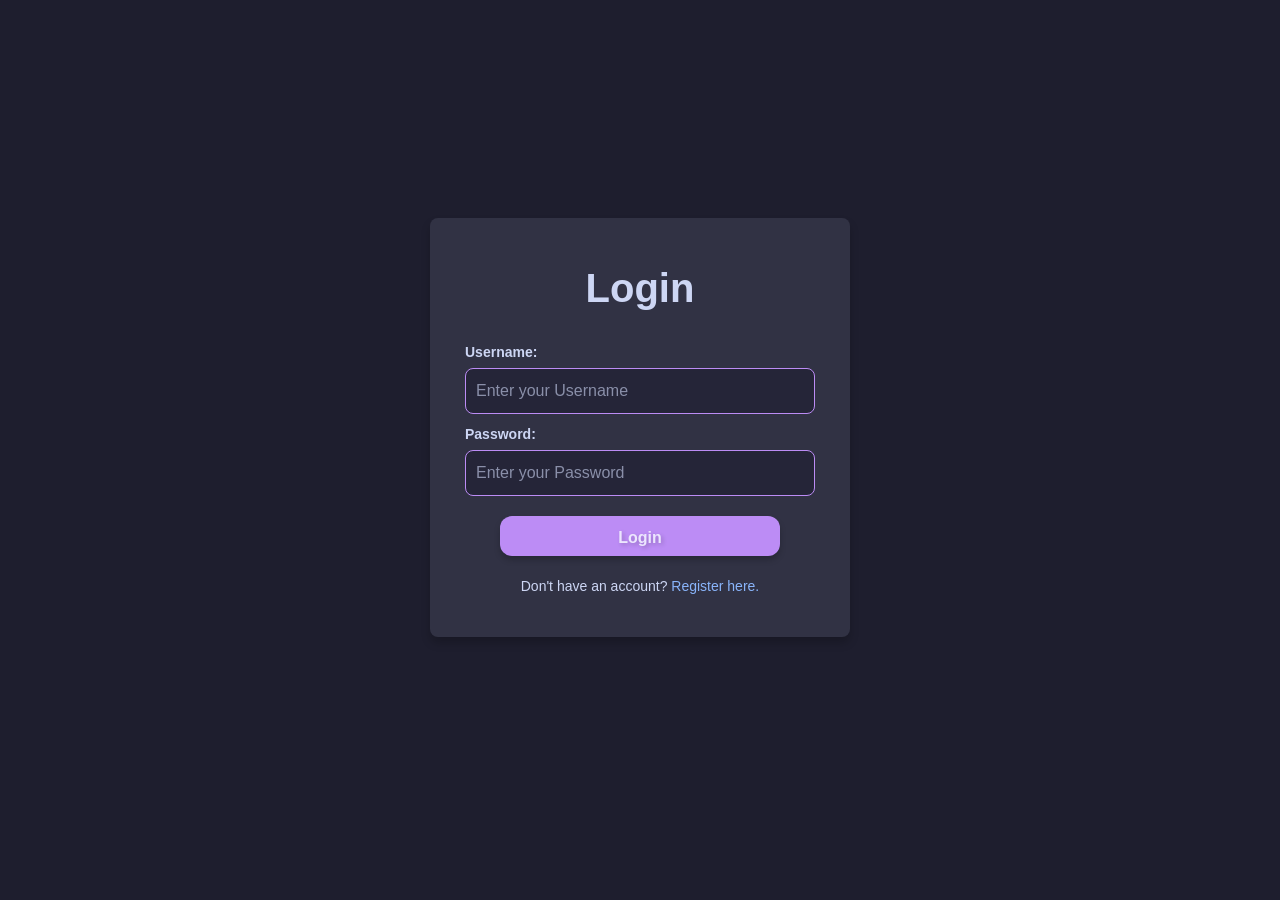
<file: index.html>
<!doctype html>
<html lang="en">
  <head>
    <meta charset="UTF-8" />
    <meta name="viewport" content="width=device-width, initial-scale=1.0" />
    <meta http-equiv="X-UA-Compatible" content="ie=edge" />
    <title>Contact Manager</title>
    <link rel="stylesheet" href="css/styles.css" />
    <script type="module" src="js/auth.js"></script>
  </head>

  <body>

    <div class="form-container">

      <h1 class="form-title">Login</h1>

      <form id="loginForm">

        <div class="form-group">
          <label for="username">Username:</label>
          <input type="text" id="username" name="username" placeholder="Enter your Username" autocomplete="username" required />
        </div>

        <div class="form-group">
          <label for="password">Password:</label>
          <input type="password" id="password" name="password" placeholder="Enter your Password" autocomplete="current-password" required />
        </div>

        <button type="submit" id="loginButton" class="form-btn">Login</button>

      </form>
    
      <div class="form-footer">
        <p id="loginResultMessage"></p>
        <p>Don't have an account? <a href="register.html">Register here.</a></p>
      </div>
      

    </div>
    
  </body>
</html>
</file>
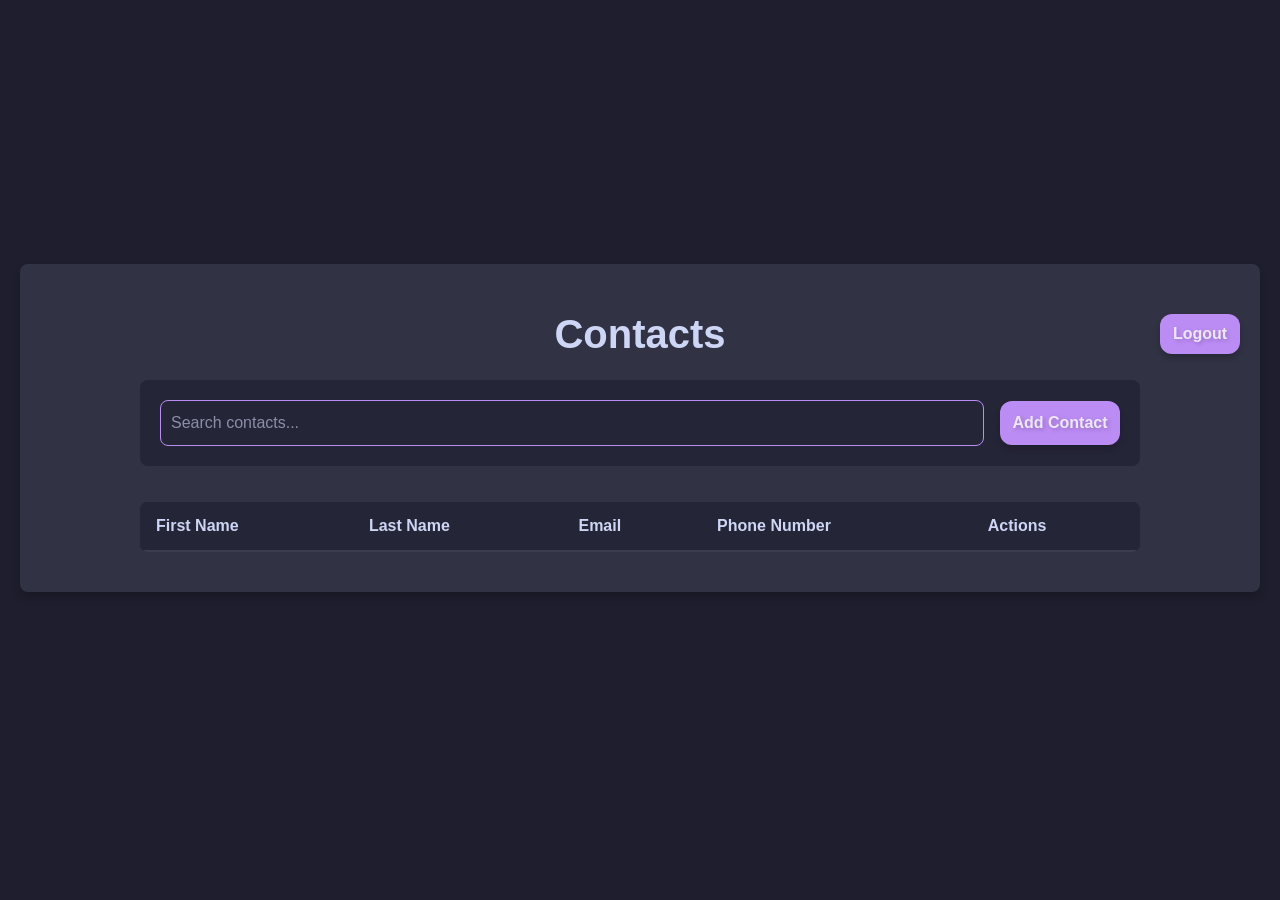
<file: contacts.html>
<!doctype html>
<html lang="en">
  <head>
    <meta charset="UTF-8" />
    <meta name="viewport" content="width=device-width, initial-scale=1.0" />
    <meta http-equiv="X-UA-Compatible" content="ie=edge" />
    <title>Contact Manager</title>
    <link rel="stylesheet" href="css/styles.css" />
    <script type="module" src="js/contacts.js"></script>
    <script type="module" src="js/auth.js"></script>
  </head>

  <body>

    <div id="contactsContainer" class="contacts-container">
      
      <h1 class="contacts-title">Contacts</h1>

      <button id="logoutButton" class="logoutButton">Logout</button>

      <div class= "search-add-container">
        <input type="search" id="search" placeholder="Search contacts..." />
        
        <button id="addContactButton" class="addContactButton" type="button">Add Contact</button>
      </div>

      <p id="contactResultMessage" class="result-message"></p>

      <!-- Add Contact Modal -->
      <dialog id="addContactDialog" closedby="any"> 

        <div class="form-container">  

          <h2>Add Contact</h2>

          <form id="addContactForm" action="">

            <div class="form-group">
              <label>First Name
                <input name="first_name" required>
              </label>
            </div>

            <div class="form-group">
              <label>
                Last name
                <input name="last_name" required>
              </label>
            </div>

          <div class="form-group">
              <label>
                Email
                <input name="email" type="email" required>
              </label>
          </div>

          <div class="form-group">
              <label>
                Phone Number
                <input name="phone_number" required>
              </label>
          </div>

            <button type="submit" class="form-btn">Add Contact</button>
            <button id="addCancelContactButton" type="button" class="form-btn">Cancel</button>

          </form>
        </div>
      </dialog>

      <!-- Edit Contact Modal -->
      <dialog id="editContactDialog" closedby="any"> 

        <div class="form-container">  

          <h2>Edit Contact</h2>

          <form id="editContactForm" action="">

            <div class="form-group">
              <label>First Name
                <input name="first_name" required>
              </label>
            </div>

            <div class="form-group">
              <label>
                Last name
                <input name="last_name" required>
              </label>
            </div>

          <div class="form-group">
              <label>
                Email
                <input name="email" type="email" required>
              </label>
          </div>

          <div class="form-group">
              <label>
                Phone Number
                <input name="phone_number" required>
              </label>
          </div>

            <button type="submit" class="form-btn">Save Changes</button>
            <button id="editCancelContactButton" type="button" class="form-btn">Cancel</button>

          </form>
        </div>
      </dialog>

      <!-- Delete Contact Modal -->

      <dialog id="deleteContactDialog" class="deleteDialog" closedby="any">
          <h2>Delete this contact?</h2>
        <div class="deleteButtonContainer">
          <button type="button" class="deleteButtonYes" id="deleteButtonYes">Delete</button>
          <button type="button" class="deleteButtonNo" id="deleteButtonNo">Cancel</button>
        </div>
      </dialog>
      

      <!-- Results, Edit, and Delete Table Container -->
      <div class="contacts-table-container">
        <table class="contacts-table">

          <thead>
            <tr>
              <th>First Name</th>
              <th>Last Name</th>
              <th>Email</th>
              <th>Phone Number</th>
              <th>Actions</th>
            </tr>
          </thead>

          <tbody id="contactsTableBody">
            <!-- JS will put contacts here -->
          </tbody>

        </table>
      </div>
    </div>

  </body>
</html>
</file>
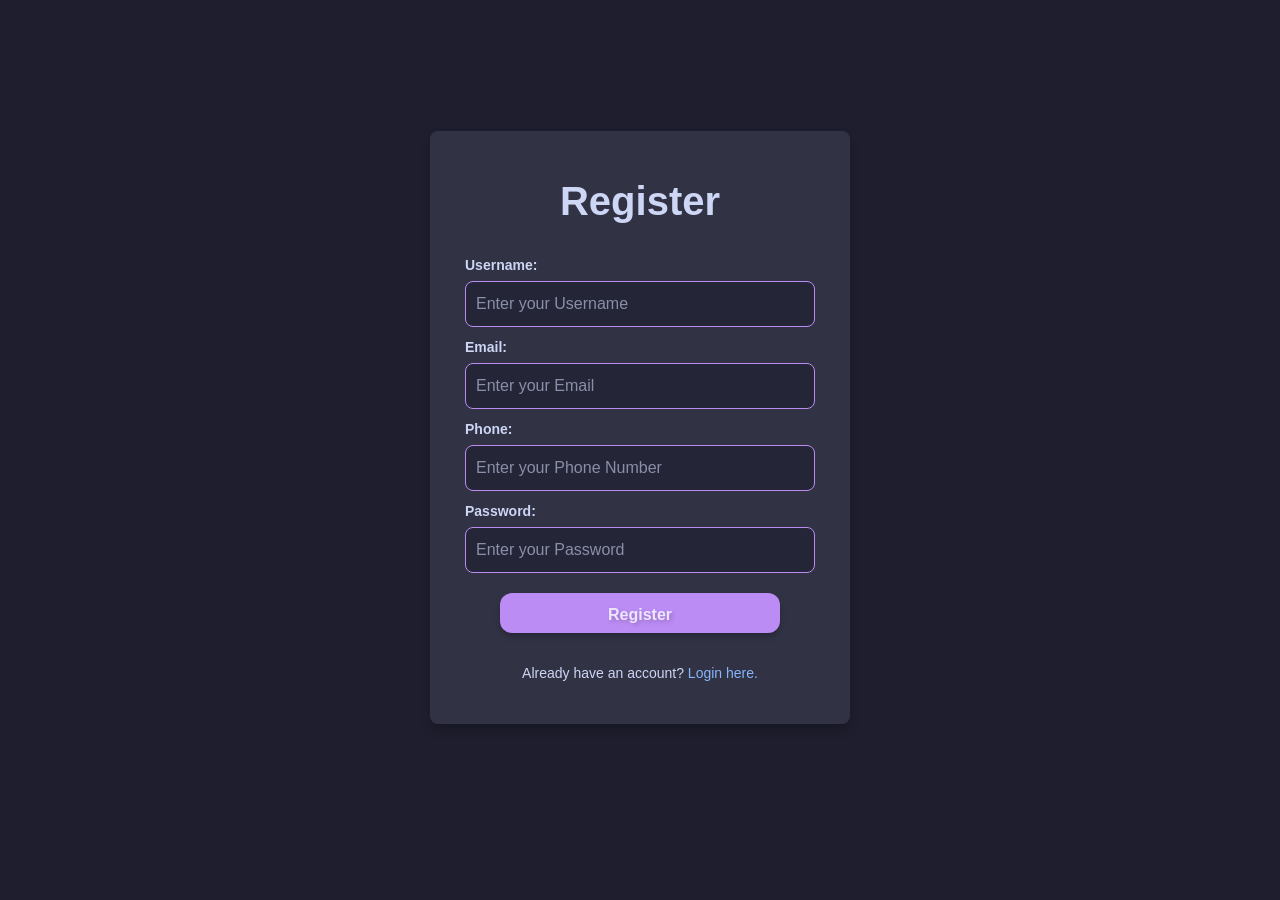
<file: register.html>
<!doctype html>
<html lang="en">
  <head>
    <meta charset="UTF-8" />
    <meta name="viewport" content="width=device-width, initial-scale=1.0" />
    <meta http-equiv="X-UA-Compatible" content="ie=edge" />
    <title>Contact Manager</title>
    <link rel="stylesheet" href="css/styles.css" />
    <script type="module" src="js/auth.js"></script>
  </head>
  <body>

    <div class="form-container">

      <h1 class="form-title">Register</h1>

      <form id="registerForm" class="form-group">

        <div class="form-group">
          <label for="username">Username:</label>
          <input type="text" id="username" name="username" placeholder="Enter your Username" required />
        </div>

        <div class="form-group">
          <label for="email">Email:</label>
          <input type="email" id="email" name="email" placeholder="Enter your Email" required />
        </div>

        <div class="form-group">
          <label for="phone">Phone:</label>
          <input type="text" id="phone" name="phone" placeholder="Enter your Phone Number" required />
        </div>

        <div class="form-group">
          <label for="password">Password:</label>
          <input type="password" id="password" name="password" placeholder="Enter your Password" required />
        </div>

        <button type="submit" id="registerButton" class="form-btn">Register</button>
      </form>

      <div class="form-footer">
        <p id="registerResultMessage"></p>
        <p>Already have an account? <a href="index.html">Login here.</a></p>
      </div>

    </div>
  </body>
</html>
</file>
<file: css/styles.css>
/*
  boiler plate code take from this website and i removed the unecessary styles we won't need:
  https://www.joshwcomeau.com/css/custom-css-reset/
*/

*,
*::before,
*::after {
  box-sizing: border-box;
}

*:not(dialog) {
  margin: 0;
}

body {
  line-height: 1.5;
  -webkit-font-smoothing: antialiased;
}

input,
button,
textarea,
select {
  font: inherit;
}

p,
h1,
h2,
h3,
h4,
h5,
h6 {
  overflow-wrap: break-word;
}

p {
  text-wrap: pretty;
}

h1,
h2,
h3,
h4,
h5,
h6 {
  text-wrap: balance;
}

/* End Of Boiler Plate */

/* General */

:root {
  --background: #1e1e2e;
  --surface: #313244;
  --surface-darker: #252538;
  --surface-hover: #3c3d4e;
  --text: #cdd6f4;
  --accent: #bc8cf5;
  --accent-contrast: #f5c2e7;
  --accent-hover: #a37acc;
  --pastel-blue: #89b4fa;
}

body {
  display: flex;
  justify-content: center;
  align-items: center;
  min-height: 95vh;

  font-family: 'Roboto', sans-serif;

  background-color: var(--background);
  color: var(--text);

  padding: 20px;
  
}

a {
  color: var(--pastel-blue);
  text-decoration: none;
}

a:hover {
  text-decoration: underline;
}

dialog {
  padding: 0px;
  border: none;
  background: transparent;
  color: var(--text);

  opacity: 0;
  transform: scale(0.95);

  transition: opacity 0.2s ease, tranform 0.3s ease;
}

dialog[open] {
  opacity: 1;
  transform: scale(1);
}

dialog::backdrop {
  background-color: rgba(0, 0, 0, 0.6);

  transition: background-color 0.2s ease;
}

@starting-style {
  dialog[open] {
    opacity: 0;
    transform: scale(0.95);
  }

  dialog[open]::backdrop {
    background-color: rgba(0, 0, 0, 0)
  }
}

button {
  font-weight: 600;
  color: #ece6fe;
  text-shadow: 2px 2px 4px rgba(0, 0, 0, 0.2);
}

/* Forms */

.form-container {
  display: flex;
  flex-direction: column;
  justify-content: center;
  align-items: center;
  height: auto;
  width: 100%;
  max-width: 420px;

  background-color: var(--surface);

  border-radius: 8px;
  padding: 40px 35px;
  box-shadow: 0px 6px 10px rgba(0, 0, 0, 0.2);
}

.form-container form {
  width: 100%;
}

.form-title {
  text-align: center;
  font-size: 2.5rem;
  font-weight: bold;

  margin-bottom: 1.5rem;
}

.form-group {
  margin-bottom: 10px;

}

.form-group label {
  display: block;
  margin-bottom: 5px;

  text-align: left;
  font-size: 0.875rem;
  font-weight: bold;
}

.form-group input {
  width: 100%;
  padding: 10px;

  background-color: var(--surface-darker);
  color: var(--text);

  border: 1px solid var(--accent);
  border-radius: 8px;
  
  transition: outline 0.3s ease, background-color 0.1s ease;
}

.form-group input::placeholder {
  color: var(--text);
  opacity: 0.6;
}

.form-group input:focus {
  outline: 1.5px solid var(--accent);
  box-shadow: 0px 0px 2px 1.5px var(--accent);
  background-color: var(--surface-hover);

  transition: outline 0.3s ease, background-color 0.1s ease;
}

.form-btn {
  display: block;
  margin: 20px auto 0px auto;
  height: 40px;
  width: 80%;
  padding: 10px;

  background-color: var(--accent);

  border: none;
  border-radius: 12px;

  cursor: pointer;

  box-shadow: 0px 4px 6px 0px rgba(0, 0, 0, 0.2);

  transition: 
    background-color 0.3s ease, 
    transform 0.1s ease;

}

.form-btn:hover {
  background-color: var(--accent-hover);
  transform: scale(0.98);
}

.form-btn:active {
  transform: translateY(2px);
}

.form-footer {
  text-align: center;
  font-size: 0.875rem;

  margin-top: 20px;
}

/* Contacts page */

.contacts-container {
  position: relative;

  display: flex;
  flex-direction: column;
  justify-content: center;
  align-items: center;

  height: auto;
  width: 100%;
  max-width: 1280px;


  background-color: var(--surface);

  border-radius: 8px;
  padding: 40px 35px;
  box-shadow: 0px 6px 10px rgba(0, 0, 0, 0.2);
}

.contacts-title {
  text-align: center;
  font-size: 2.5rem;
  font-weight: bold;

  margin-bottom: 1rem;
}

.logoutButton {

  position: absolute;
  top: 50px;
  right: 20px;

  height: 40px;
  width: 80px;
  
  background-color: var(--accent);

  border: none;
  border-radius: 12px;

  cursor: pointer;

  box-shadow: 0px 4px 6px 0px rgba(0, 0, 0, 0.2);

  transition: 
    background-color 0.3s ease, 
    transform 0.1s ease;
}

.logoutButton:hover {
  background-color: var(--accent-hover);
  transform: scale(0.98);
}

.logoutButton:active {
  transform: translateY(2px);
}

.search-add-container {
  display: flex;
  align-items: center;
  width: 100%;
  max-width: 1000px;
  gap: 1rem;

  background-color: var(--surface-darker);
  padding: 20px;

  border: none;
  border-radius: 8px;
}

.search-add-container input {
  flex: 1;
  padding: 10px;

  background-color: var(--surface-darker);
  color: var(--text);

  border: 1px solid var(--accent);
  border-radius: 8px;

  transition: outline 0.3s ease, background-color 0.1s ease;
}

.search-add-container input:focus {
  outline: 1.5px solid var(--accent);
  box-shadow: 0px 0px 2px 1.5px var(--accent);
  background-color: var(--surface-hover);

  transition: outline 0.3s ease, background-color 0.1s ease;
}

.search-add-container input::placeholder {
  color: var(--text);
  opacity: 0.6;
}

.addContactButton {
  display: block;
  height: auto;
  width: 120px;
  padding: 10px;

  background-color: var(--accent);

  border: none;
  border-radius: 12px;

  cursor: pointer;

  box-shadow: 0px 4px 6px 0px rgba(0, 0, 0, 0.2);

  transition: 
    background-color 0.3s ease, 
    transform 0.1s ease;
}

.addContactButton:hover {
  background-color: var(--accent-hover);
  transform: scale(0.98);
}

.addContactButton:active {
  transform: translateY(2px);
}

.result-message {
  margin: 10px 0;
}

/* Contacts Table */

.contacts-table-container {
  width: 100%;
  max-width: 1000px;
  margin-top: 1rem;
  overflow-x: auto;

  background-color: var(--surface-darker);

  border: none;
  border-radius: 8px;
}

.contacts-table {
  width: 100%;
  border-collapse: collapse;
}

.contacts-table th {
  background-color: var(--surface-darker);
  color: var(--text);
  font-weight: bold;
}

.contacts-table th,
.contacts-table td {
  padding: 12px 16px;
  text-align: left;
  border-bottom: 2px solid var(--surface-hover);
}

.contacts-table tbody tr {
  transition: background-color 0.3s ease;
}

.contacts-table tbody tr:hover {
  background-color: var(--surface-hover);

  transition: background-color 0.3s ease;
}

.contact-actions {
  white-space: nowrap;
}

.editContactButton,
.deleteContactButton {
  height: 40px;
  width: 70px;
  padding: 5px;

  border: none;
  border-radius: 12px;

  cursor: pointer;

  box-shadow: 0px 4px 6px 0px rgba(0, 0, 0, 0.2);

  transition: 
    background-color 0.3s ease, 
    transform 0.1s ease;
}

.editContactButton {
  background-color: var(--accent);
}

.deleteContactButton {
  background-color: #de7f9a;
}

.editContactButton:hover {
  background-color: var(--accent-hover);
  transform: scale(0.98);
}

.deleteContactButton:hover {
  background-color: #c95c6f;
  transform: scale(0.98);
}

.editContactButton:active,
.deleteContactButton:active {
  transform: translateY(2px);
}

/* Delete Dialog */

.deleteDialog {
  flex-direction: column;
  align-items: center;

  width: 100%;
  max-width: 420px;

  text-align: center;

  background-color: var(--surface);
  color: var(--text);

  border: none;
  border-radius: 8px;

  padding: 40px 35px;

  box-shadow: 0px 0px 10px 6px rgba(0, 0, 0, 0.2);
}

.deleteDialog[open] {
  display: flex;
}

.deleteButtonContainer {
  display: flex;
  justify-content: center;
  gap: 20px;

  margin-top: 30px;
}

.deleteButtonYes,
.deleteButtonNo {
  padding: 14px 20px;

  width: 100px;

  border: none;
  border-radius: 10px;

  font-size: 1rem;

  cursor: pointer;

  box-shadow: 0px 4px 6px 0px rgba(0, 0, 0, 0.2);

  transition: 
    background-color 0.3s ease, 
    transform 0.1s ease;
}

.deleteButtonYes {
  background-color: #de7f9a;
}

.deleteButtonNo {
  background-color: var(--pastel-blue);
}

.deleteButtonYes:hover {
  background-color: #c95c6f;
  transform: scale(0.98);
}

.deleteButtonNo:hover {
  background-color: #7094ce;
  transform: scale(0.98);
}

.deleteButtonYes:active,
.deleteButtonNo:active {
  transform: translateY(2px);
}



/* Stops autofill from removing color */
input:-webkit-autofill,
input:-webkit-autofill:hover,
input:-webkit-autofill:focus,
input:-webkit-autofill:active {
  -webkit-box-shadow: 0 0 0 1000px var(--surface-darker) inset;
  -webkit-text-fill-color: var(--text);
  caret-color: var(--text);
}
</file>
